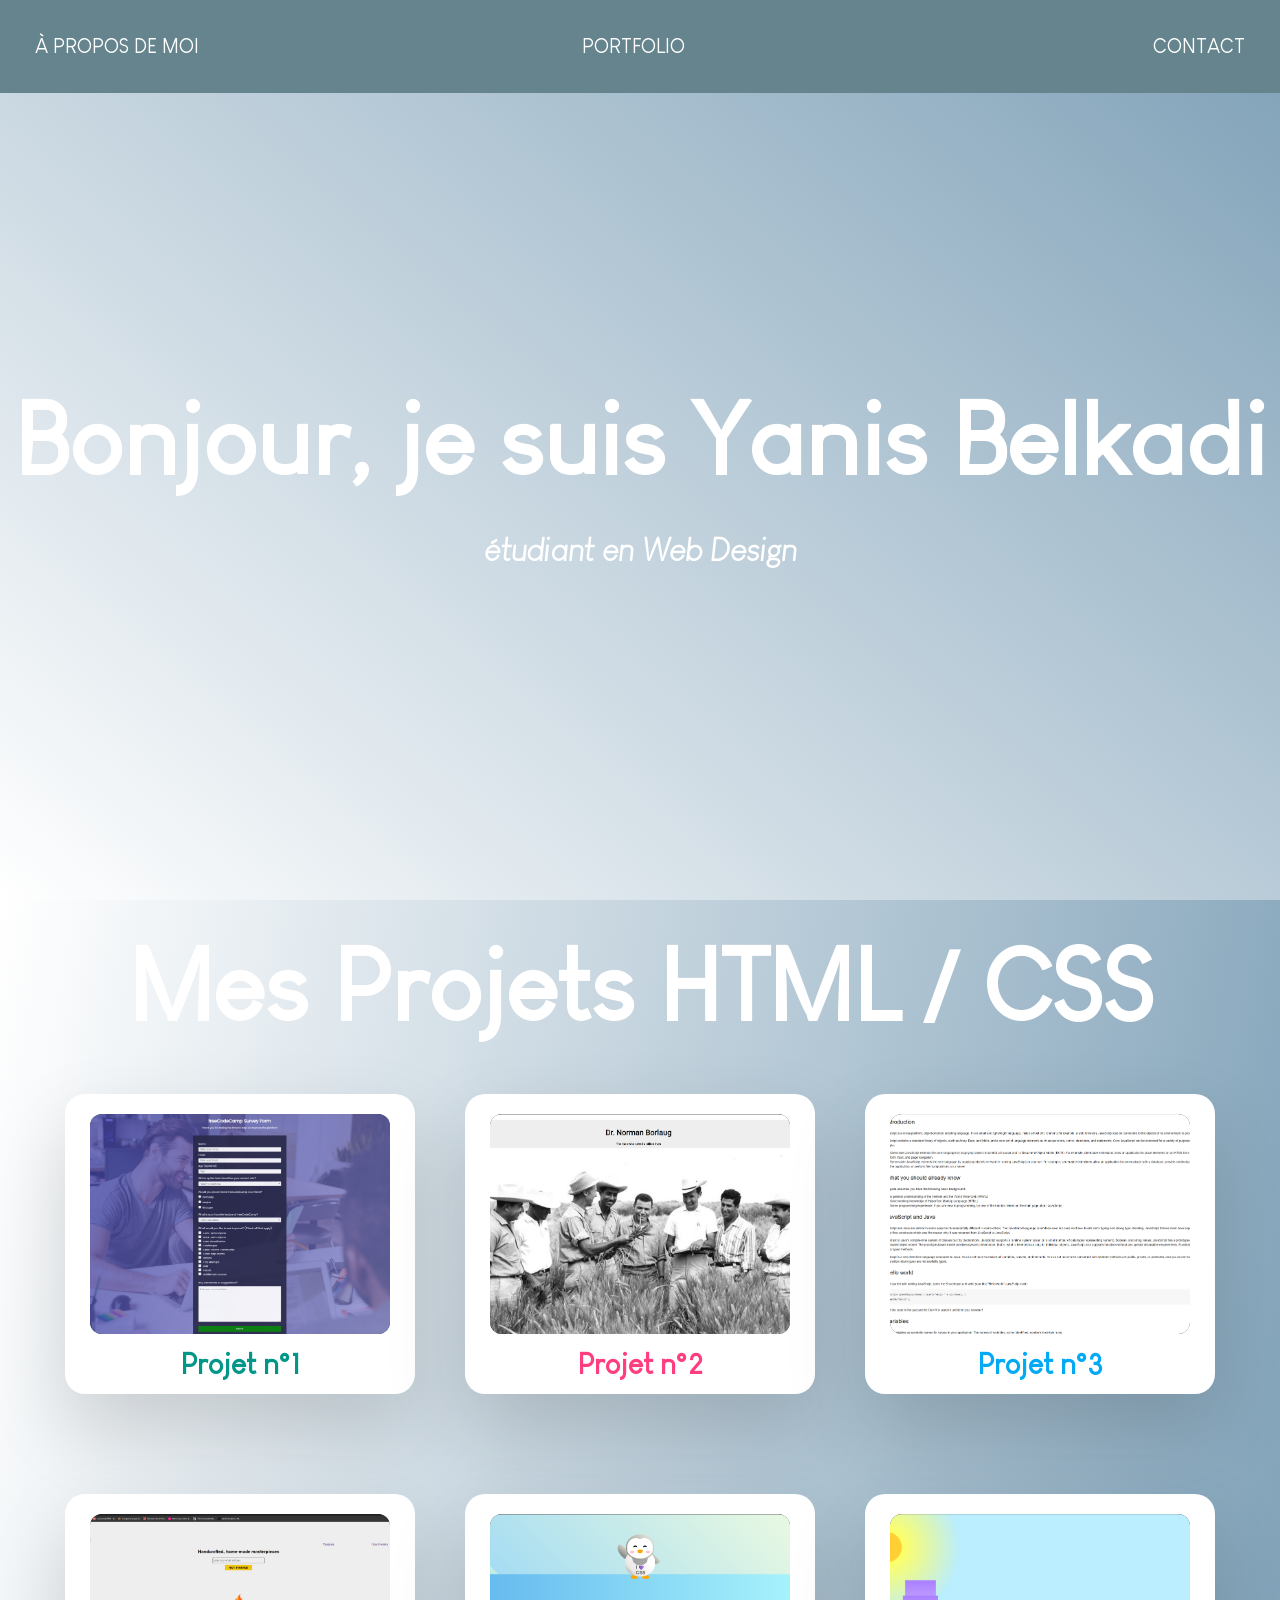
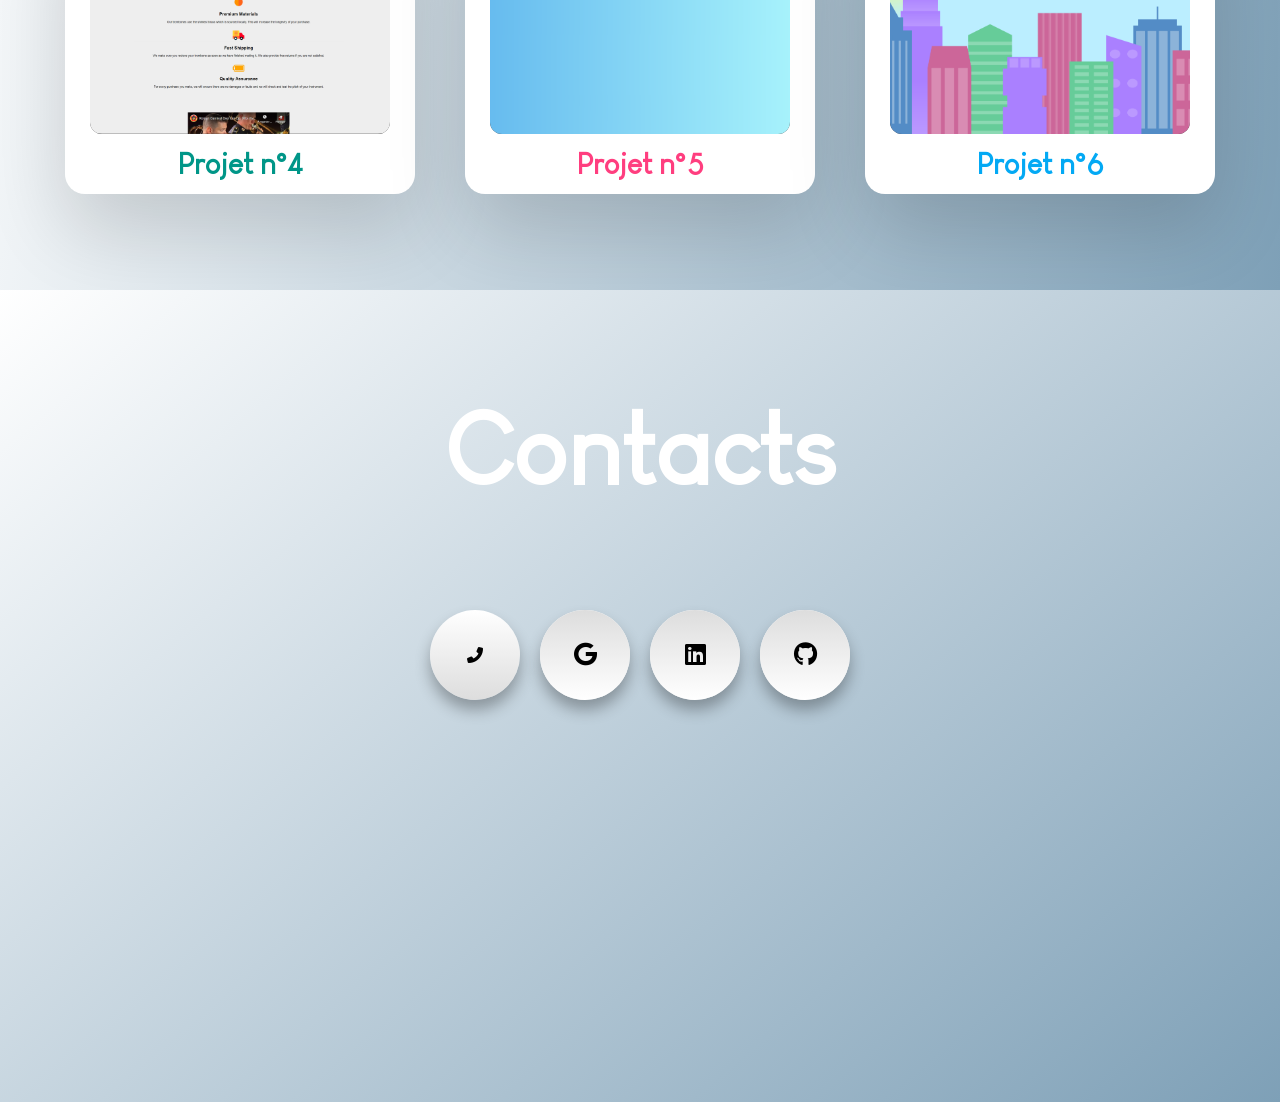
<file: index.html>
<!DOCTYPE html>
<html lang="en">
<head>
    <meta charset="UTF-8">
    <meta name="viewport" content="width=device-width, initial-scale=1.0">
    <title>Document</title>
    <link rel="stylesheet" href="styles.css">
    <link rel="stylesheet" href="https://cdnjs.cloudflare.com/ajax/libs/font-awesome/6.0.0-beta3/css/all.min.css">

</head>
<body>
    <nav id="navbar">
        
        <a href="#welcome-section" class="active">À PROPOS DE MOI</a>
        <a href="#projects" class="active">PORTFOLIO</a>
        <a href="#contact" class="active  welcome">CONTACT</a>
        
    </nav>
   
    <section id="welcome-section">
    <div class="page-1">
        <h1>Bonjour, je suis Yanis Belkadi</h1>
        <h3>étudiant en Web Design</h3>
    </div>
   </section> 
   

<section id="projects">

<div class="page-2">
    <h2 class="project-tile">Mes Projets HTML / CSS</h2>
<!--Fenetre animée 1-->
    <div class="container">
        
        <div class="card" style="--clr: #009688">
            <div class="img-box">
                <img src="./miniature_projet_1.png">
            </div>
            <div class="content">
                <h2>Projet n°1</h2>
                <p>
                    Formulaire d'enquête afin de m'entrainer à utiliser les balises label ou encore input. (Développé en HTML/CSS)
                </p>
                <a href="https://yanisbelkd.github.io/PROJET_1/" target="_blank">VOIR</a>
            </div>
        </div>
        <div class="card" style="--clr: #FF3E7F">
            <div class="img-box">
                <img src="./miniature_projet_2.png">
            </div>
            <div class="content">
                <h2>Projet n°2</h2>
                <p>
                    Site qu'on appelle une "Tribute page", elle m'a permis de m'exercer concernant la balise de liste "li" et "ul" mais aussi d'inclure des liens externes. (Développé en HTML/CSS)
                </p>
                <a href="https://yanisbelkd.github.io/PROJET_2/" target="_blank">VOIR</a>
            </div>
        </div>
        <div class="card" style="--clr: #03A9F4">
            <div class="img-box">
                <img src="./miniature_projet_3.png">
            </div>
            <div class="content">
                <h2>Projet n°3</h2>
                <p>
                    Site de documentation qui m'a permis de comprendre comment fonctionne les sections ainsi que leur "id" afin de naviguer dans les différentes parties du site. (Développé en HTML/CSS)
                </p>
                <a href="https://yanisbelkd.github.io/PROJET_3/" target="_blank">VOIR</a>
            </div>
        </div>
    </div>
<!--Fenetre animée 1-->

<!--Fenetre animée 2-->
<div class="container">
    <div class="card" style="--clr: #009688">
        <div class="img-box">
            <img src="./miniature_projet_4.png">
        </div>
        <div class="content">
            <h2>Projet n°4</h2>
            <p>
                Création d'une landing page avec des sections identifiées par leurs "id", intégré une vidéo YouTube via la balise "iframe" et stylisé les boutons de type "submit". (Développé en HTML/CSS) 
            </p>
            <a href="https://yanisbelkd.github.io/PROJET_4/" target="_blank">VOIR</a>
        </div>
    </div>
    <div class="card" style="--clr: #FF3E7F">
        <div class="img-box">
            <img src="./miniature_projet_5.png">
        </div>
        <div class="content">
            <h2>Projet n°5</h2>
            <p>
                Création d'un pingouin animé afin de prendre en main la notion d'animation et de mouvement en CSS. (Développé en HTML/CSS)
            </p>
            <a href="https://yanisbelkd.github.io/PROJET_5/" target="_blank">VOIR</a>
        </div>
    </div>
    <div class="card" style="--clr: #03A9F4">
        <div class="img-box">
            <img src="./miniature_projet_6.png">
        </div>
        <div class="content">
            <h2>Projet n°6  </h2>
            <p>
                Grattes-ciel développés avec les variantes de couleurs et aussi avec changement de couleur selon la taille de l'écran avec les media query. (Développé en HTML/CSS)
            </p>
            <a href="https://yanisbelkd.github.io/PROJET_6/" target="_blank">VOIR</a>
        </div>
    </div>
</div>
<!--Fenetre animée 2-->
</section> 
 
<section id="contact">
    <div class="page-3">
        <h1 class="contacts">
            Contacts
        </h1>
        <ul>
            <li><a href="https://yanisbelkd.github.io/Page_numero/" class="contact-button" target="_blank"><i class="fas fa-phone-alt" aria-hidden="true" ></i></a></li>



            
            <li><a href="mailto:yanisbkd57@gmail.com" target="_blank"><i class="fab fa-google" aria-hidden="true" title="Envoyer un email"></i></a></li>
            
            <li><a href="https://www.linkedin.com/in/yanis-belkadi-web-designer-photoshop" target="_blank"><i class="fab fa-linkedin" aria-hidden="true"></i></a></li>
            <li><a id="profile-link" href="https://github.com/yanisbelkd" target="_blank"><i class="fab fa-github" aria-hidden="true"></i></a></li>
          </ul>

          
    </div>

    
</section>

</body>
</html>
</file>
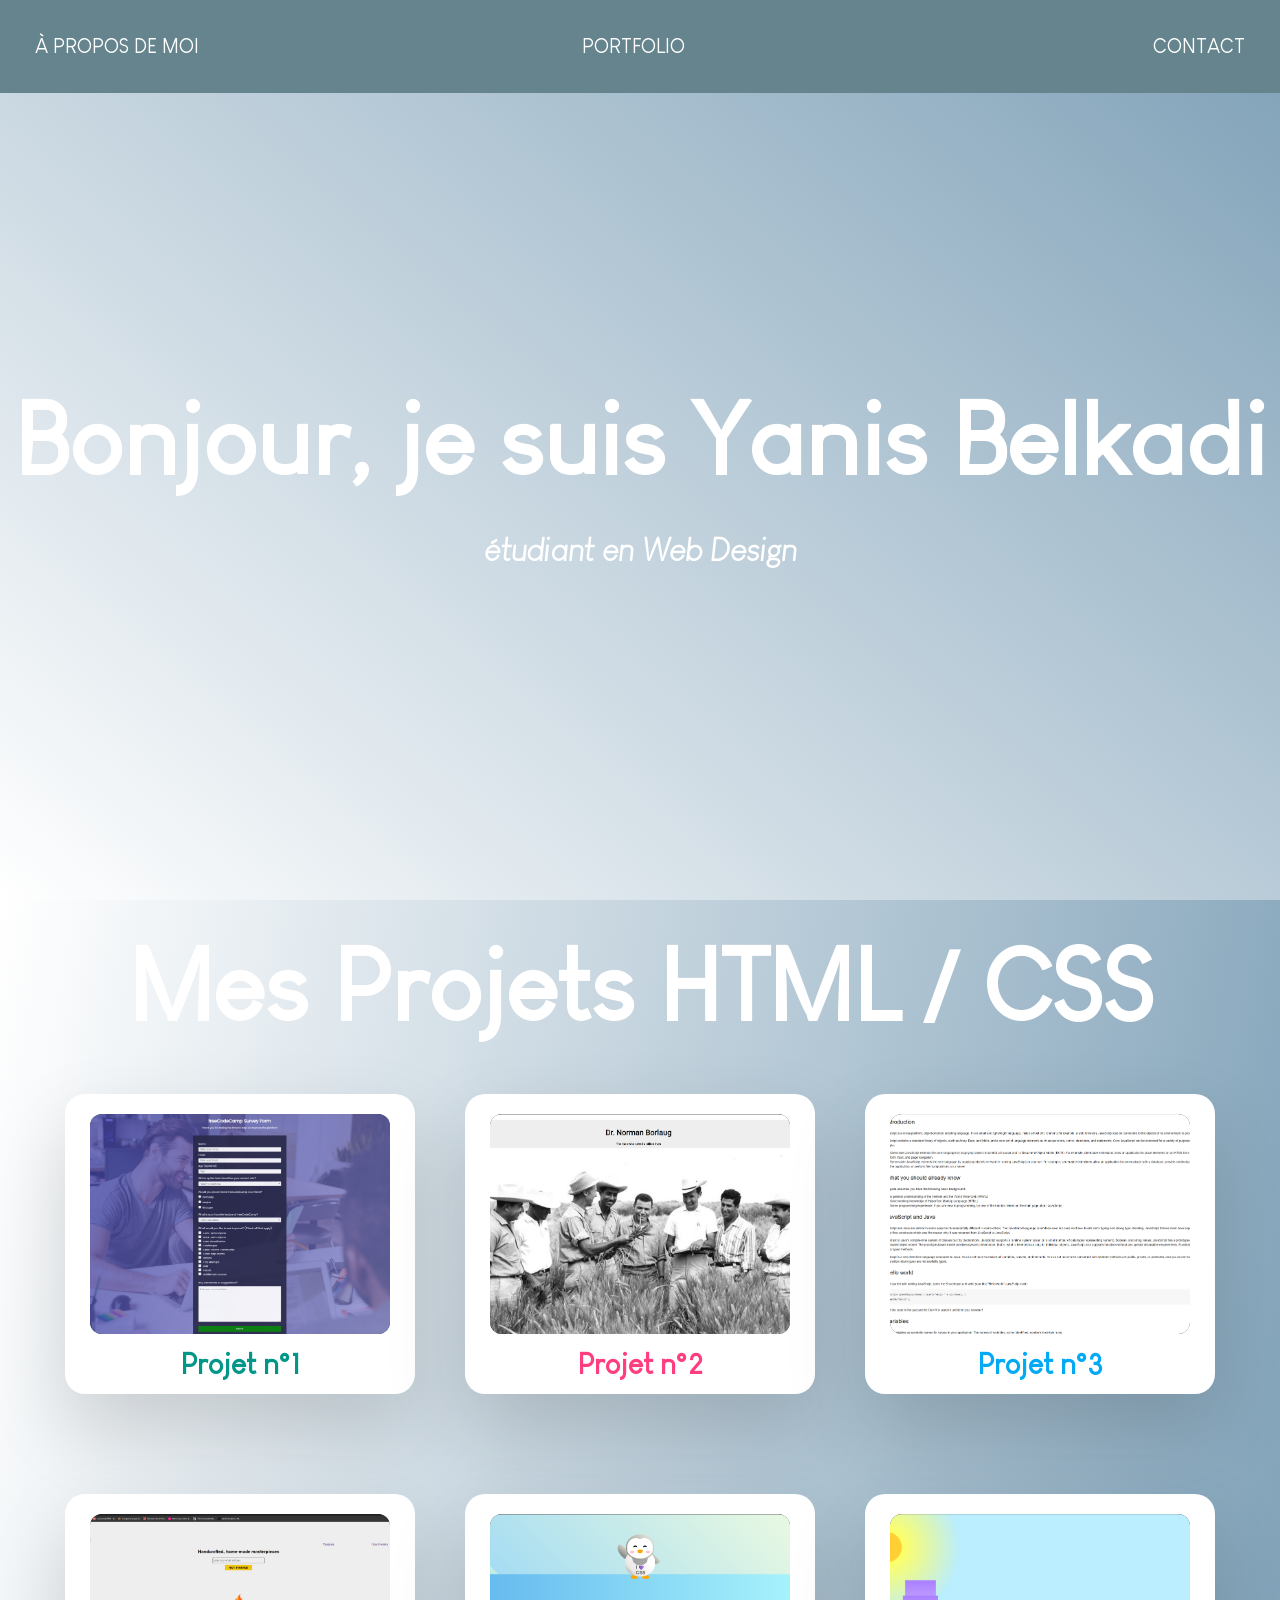
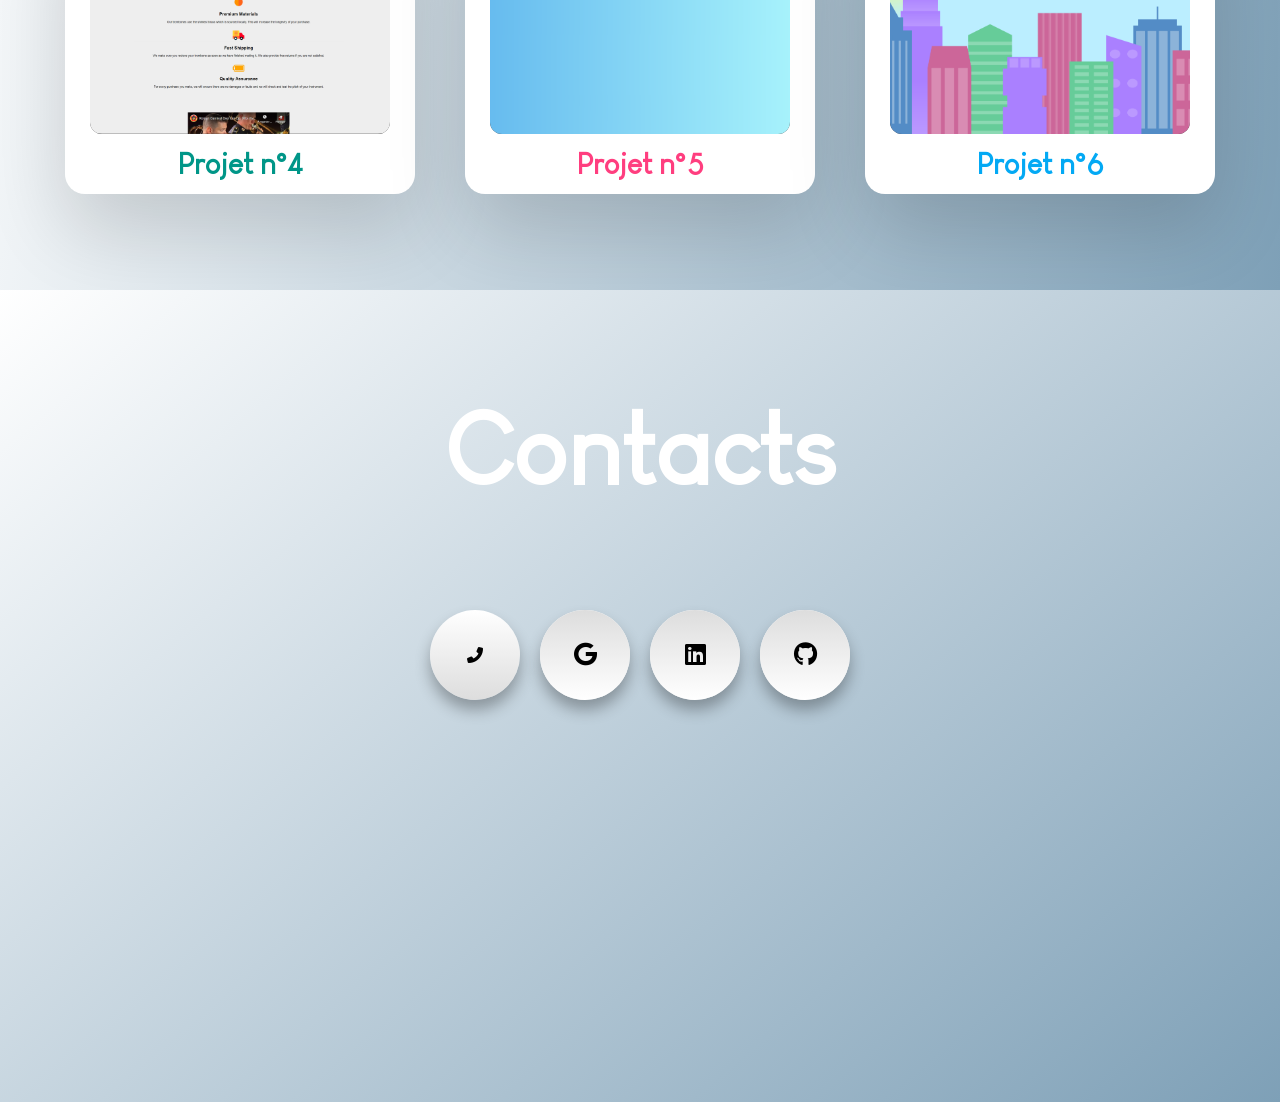
<file: index/index.html>
<!DOCTYPE html>
<html lang="en">
<head>
    <meta charset="UTF-8">
    <meta name="viewport" content="width=device-width, initial-scale=1.0">
    <title>Document</title>
    <link rel="stylesheet" href="styles.css">
    <link rel="stylesheet" href="https://cdnjs.cloudflare.com/ajax/libs/font-awesome/6.0.0-beta3/css/all.min.css">

</head>
<body>
    <nav id="navbar">
        
        <a href="#welcome-section" class="active">À PROPOS DE MOI</a>
        <a href="#projects" class="active">PORTFOLIO</a>
        <a href="#contact" class="active  welcome">CONTACT</a>
        
    </nav>
   
    <section id="welcome-section">
    <div class="page-1">
        <h1>Bonjour, je suis Yanis Belkadi</h1>
        <h3>étudiant en Web Design</h3>
    </div>
   </section> 
   

<section id="projects">

<div class="page-2">
    <h2 class="project-tile">Mes Projets HTML / CSS</h2>
<!--Fenetre animée 1-->
    <div class="container">
        
        <div class="card" style="--clr: #009688">
            <div class="img-box">
                <img src="../assets/miniature_projet_1.png">
            </div>
            <div class="content">
                <h2>Projet n°1</h2>
                <p>
                    Formulaire d'enquête afin de m'entrainer à utiliser les balises label ou encore input. (Développé en HTML/CSS)
                </p>
                <a href="https://yanisbelkd.github.io/PROJET_1/" target="_blank">VOIR</a>
            </div>
        </div>
        <div class="card" style="--clr: #FF3E7F">
            <div class="img-box">
                <img src="../assets/miniature_projet_2.png">
            </div>
            <div class="content">
                <h2>Projet n°2</h2>
                <p>
                    Site qu'on appelle une "Tribute page", elle m'a permis de m'exercer concernant la balise de liste "li" et "ul" mais aussi d'inclure des liens externes. (Développé en HTML/CSS)
                </p>
                <a href="https://yanisbelkd.github.io/PROJET_2/" target="_blank">VOIR</a>
            </div>
        </div>
        <div class="card" style="--clr: #03A9F4">
            <div class="img-box">
                <img src="../assets/miniature_projet_3.png">
            </div>
            <div class="content">
                <h2>Projet n°3</h2>
                <p>
                    Site de documentation qui m'a permis de comprendre comment fonctionne les sections ainsi que leur "id" afin de naviguer dans les différentes parties du site. (Développé en HTML/CSS)
                </p>
                <a href="https://yanisbelkd.github.io/PROJET_3/" target="_blank">VOIR</a>
            </div>
        </div>
    </div>
<!--Fenetre animée 1-->

<!--Fenetre animée 2-->
<div class="container">
    <div class="card" style="--clr: #009688">
        <div class="img-box">
            <img src="../assets/miniature_projet_4.png">
        </div>
        <div class="content">
            <h2>Projet n°4</h2>
            <p>
                Création d'une landing page avec des sections identifiées par leurs "id", intégré une vidéo YouTube via la balise "iframe" et stylisé les boutons de type "submit". (Développé en HTML/CSS) 
            </p>
            <a href="https://yanisbelkd.github.io/PROJET_4/" target="_blank">VOIR</a>
        </div>
    </div>
    <div class="card" style="--clr: #FF3E7F">
        <div class="img-box">
            <img src="../assets/miniature_projet_5.png">
        </div>
        <div class="content">
            <h2>Projet n°5</h2>
            <p>
                Création d'un pingouin animé afin de prendre en main la notion d'animation et de mouvement en CSS. (Développé en HTML/CSS)
            </p>
            <a href="https://yanisbelkd.github.io/PROJET_5/" target="_blank">VOIR</a>
        </div>
    </div>
    <div class="card" style="--clr: #03A9F4">
        <div class="img-box">
            <img src="../assets/miniature_projet_6.png">
        </div>
        <div class="content">
            <h2>Projet n°6  </h2>
            <p>
                Grattes-ciel développés avec les variantes de couleurs et aussi avec changement de couleur selon la taille de l'écran avec les media query. (Développé en HTML/CSS)
            </p>
            <a href="https://yanisbelkd.github.io/PROJET_6/" target="_blank">VOIR</a>
        </div>
    </div>
</div>
<!--Fenetre animée 2-->
</section> 
 
<section id="contact">
    <div class="page-3">
        <h1 class="contacts">
            Contacts
        </h1>
        <ul>
            <li><a href="https://yanisbelkd.github.io/Page_numero/" class="contact-button" target="_blank"><i class="fas fa-phone-alt" aria-hidden="true" ></i></a></li>



            
            <li><a href="mailto:yanisbkd57@gmail.com" target="_blank"><i class="fab fa-google" aria-hidden="true" title="Envoyer un email"></i></a></li>
            
            <li><a href="https://www.linkedin.com/in/yanis-belkadi-web-designer-photoshop" target="_blank"><i class="fab fa-linkedin" aria-hidden="true"></i></a></li>
            <li><a id="profile-link" href="https://github.com/yanisbelkd" target="_blank"><i class="fab fa-github" aria-hidden="true"></i></a></li>
          </ul>

          
    </div>

    
</section>

</body>
</html>
</file>
<file: styles.css>
@font-face {
    font-family: Louis George Cafe;
    src: url(Louis_George_Cafe.ttf);
}

@font-face {
    font-family: Louis George Cafe light;
    src: url(Louis_George_Cafe_Light.ttf);
}

@font-face {
    font-family: Louis George Cafe bold;
    src: url(Louis_George_Cafe_Bold.ttf);
}

@font-face {
    font-family: Louis George Cafe thin italic;
    src: url(Louis_George_Cafe_Light_Italic.ttf);
}



html {
    scroll-behavior: smooth;
}

body {
    margin: 0;
    font-family: Louis George Cafe;
}


.active {
    font-size: 20px;
}

.welcome {
    margin-left: 120px;
}

nav {
    
    background: #65848d;
    
    position: fixed; /* Utilisez position: fixed */
    top: 0; /* Placez la barre de navigation en haut de la page */
    width: 100%; /* Occupe toute la largeur */
    z-index: 1000; /* Pour la placer au-dessus des autres éléments */
    display: flex;
    justify-content: space-between;
    align-items: center;
}


a{
    margin: 35px;
    text-decoration: none;
    color: white;
    font-family: Louis George Cafe;

}

.name {
    font-size: larger;
    font-family: Louis George Cafe bold;
    color: white;
}

.page-1 {
    display: flex;
    flex-direction: column;
    justify-content: center;
    align-items: center;
    width: 100%;
    height: 100vh;
    background-image: linear-gradient(40deg, white 0%, #7EA0B7 100%);
    
}

.page-2 {
    display: flex;
    flex-direction: column;
    justify-content: center;
    align-items: center;
    width: 100%;
    height: 100vh;
    background-image: linear-gradient(100deg, white 0%, #7EA0B7 100%);
    
}


.page-3 {
    display: flex;
    flex-direction: column;
    justify-content: center;
    align-items: center;
    width: 100%;
    height: 100vh;
    background-image: linear-gradient(140deg, white 0%, #7EA0B7 100%);
    
}


h1 {
    font-size: 100px;
    margin-bottom: 2px;
    align-items: center;
    justify-content: center;
    color: white;
}

h3 {
    font-family: Louis George Cafe thin italic;
    font-size: 2rem;
    color: white;
}

.project-tile {
    color: white;
    padding-bottom: 200px;
    font-size: 100px;
    padding: 0;
    margin-bottom: 100px;
    
}


/*PREMIERE RANGEE CARTE*/

.container {
    position: relative;
    display: flex;
    justify-content: center;
    align-items: center;
    flex-wrap: wrap;
    gap: 100px 50px;
    padding: 50px 50px;
    
    
}

.container .card {
    position: relative;
    display: flex;
    justify-content: center;
    align-items: flex-start;
    width: 450px;
    max-width: 100%;
    height: 340px;
    background: white;
    border-radius: 20px;
    transition: 0.5s;
    box-shadow: 0 35px 80px rgba(0, 0, 0, 0.15);
    margin-bottom: 100px;
    margin-top: -100px;
}

.container .card:hover {
    height: 400px;
    cursor: pointer;
}

.container .card .img-box {
    position: absolute;
    top: 30px;
    width: 350px;
    height: 220px;
    background: #333;
    border-radius: 12px;
    overflow: hidden;
    transition: 0.5s;
}

.container .card:hover .img-box {
    top: -50px;
    scale: 0.75;
    box-shadow: 0 15px 45px rgba(0, 0, 0, 0.2);
}

.container .card .img-box img {
    position: absolute;
    top: 0;
    left: 0;
    width: 100%;
    height: 100%;
    object-fit: cover;
}

.container .card .content {
    position: absolute;
    top: 245px;
    width: 100%;
    height: 70px; 
    padding: 0 30px;
    text-align: center;
    overflow: hidden;
    transition: 0.5s;
}

.container .card:hover .content {
    top: 140px;
    height: 250px;
}

.container .card .content h2 {
    font-size: 2.2rem;
    font-weight: 700;
    color: var(--clr);
}

.container .card .content p {
    color: #333;
}

.container .card .content a {
    position: relative;
    
    display: inline-block;
    padding: 12px 25px;
    text-decoration: none;
    background: var(--clr);
    color: white;
    font-weight: 500;
}

.container .card .content a:hover {
    opacity: 0.8;
}

.contacts {
    justify-content: center;
    align-items: center;
    margin-top: -399px;
    color: white;
    padding: 100px;

}



ul {
    
    bottom: 20px; /* Réglez la distance par rapport au bas de la fenêtre ici */
    
    
    margin: 0;
    padding: 0;
    display: flex;
    text-align: center;
    justify-content: center;
}

  
  /* ... le reste de votre CSS reste inchangé */
  
  
  
  ul li {
    list-style: none;
  }
  
  ul li a {
    position: relative;
    width:90px;
    height:90px;
    display:block;
    text-align:center;
    margin:0 10px;
    border-radius: 50%;
    
    box-sizing: border-box;
    text-decoration:none;
    box-shadow: 0 10px 15px rgba(0,0,0,0.3);
    background: linear-gradient(0deg, #ddd, #fff);
    transition: .5s;
  }
  
  ul li a:hover {
    box-shadow: 0 2px 5px rgba(0,0,0,0.3);
    text-decoration:none;
  }
  
  
  .contact-button {
    width: 90px;
    height: 90px;
    display: flex;
    justify-content: center;
    align-items: center;
    margin: 0 10px;
    border-radius: 50%;
    padding: 6px;
    box-sizing: border-box;
    text-decoration: none;
    box-shadow: 0 10px 15px rgba(0, 0, 0, 0.3);
    background: linear-gradient(0deg, #ddd, #fff);
    transition: 0.5s;
    color: #000000;
}


  ul li a .fab {
    width: 100%;
    height: 100%;
    display:block;
    background: linear-gradient(0deg, #fff, #ddd);
    border-radius: 50%;
    line-height: calc(100px - 12px);
    font-size:24px;
    color: #000000;
    transition: .5s;
  }
  
  

  

@media (max-width: 480px) {
    .container .card {
        width: 230px;
        border-radius: 15px;
    }

    .container .card .img-box {
        width: 185px;
        border-radius: 10px;
    }

    .container .card .content p {
        font-size: 0.8rem;
    }

    .container .card .content a {
        font-size: 0.9rem;
    }
}

/* FIN PREMIERE RANGEE CARTE*/







@media (max-width: 1920px) and (max-height: 1080px) {
    .container .card {
        width: 330px;
        border-radius: 15px;
    }

    .container .card .img-box {
        width: 285px;
        border-radius: 10px;
    }

    .container .card .content p {
        font-size: 0.8rem;
    }

    .container .card .content a {
        font-size: 0.9rem;
    }

    

    .page-1 {
        display: flex;
        flex-direction: column;
        justify-content: center;
        align-items: center;
        width: 100%;
        height: 100vh;
        background-image: linear-gradient(40deg, white 0%, #7EA0B7 100%);
        
    }

    .page-2 {
        display: flex;
        flex-direction: column;
        justify-content: center;
        align-items: center;
        width: 100%;
        height: 110vh;
        background-color: black;
        
        overflow: hidden;
       
    }

    .page-3 {
        display: flex;
        flex-direction: column;
        justify-content: center;
        align-items: center;
        width: 100%;
        height: calc(100vh - 88px);
        background-image: linear-gradient(140deg, white 0%, #7EA0B7 100%);
    }

    

    .projets {
        color: white;
        padding-bottom: 200px;
        font-size: 100px;
        padding: 0;
        margin-bottom: 100px;
        
    }

    .container .card {
        position: relative;
        display: flex;
        justify-content: center;
        align-items: flex-start;
        width: 350px;
        max-width: 100%;
        height: 300px;
        background: white;
        border-radius: 20px;
        transition: 0.5s;
        box-shadow: 0 35px 80px rgba(0, 0, 0, 0.15);
    }

    .container .card .img-box {
        position: absolute;
        top: 20px;
        width: 300px;
        height: 220px;
        background: #333;
        border-radius: 12px;
        overflow: hidden;
        transition: 0.5s;
    }

    .container .card .content {
        position: absolute;
        top: 230px;
        width: 100%;
        height: 70px;
        padding: 0 30px;
        text-align: center;
        overflow: hidden;
        transition: 0.5s;
    }

    .container .card .content h2 {
        font-size: 1.8rem;
        font-weight: 700;
        color: var(--clr);
    }

    .container .card .content a {
        position: relative;
        bottom: 5px;
        display: inline-block;
        padding: 12px 25px;
        text-decoration: none;
        background: var(--clr);
        color: white;
        font-weight: 500;
    }

    .container .card:hover .content {
        top: 160px;
        height: 250px;
    }

    .container .card:hover .img-box {
        top: -40px;
        scale: 0.75;
        box-shadow: 0 15px 45px rgba(0, 0, 0, 0.2);
    }

    .container .card:hover {
        height: 390px;
        cursor: pointer;
    }
}
</file>
<file: index/styles.css>
@font-face {
    font-family: Louis George Cafe;
    src: url(../assets/Louis\ George\ Cafe.ttf);
}

@font-face {
    font-family: Louis George Cafe light;
    src: url(../assets/Louis\ George\ Cafe\ Light.ttf);
}

@font-face {
    font-family: Louis George Cafe bold;
    src: url(../assets/Louis\ George\ Cafe\ Bold.ttf);
}

@font-face {
    font-family: Louis George Cafe thin italic;
    src: url(../assets/Louis\ George\ Cafe\ Light\ Italic.ttf);
}



html {
    scroll-behavior: smooth;
}

body {
    margin: 0;
    font-family: Louis George Cafe;
}


.active {
    font-size: 20px;
}

.welcome {
    margin-left: 120px;
}

nav {
    
    background: #65848d;
    
    position: fixed; /* Utilisez position: fixed */
    top: 0; /* Placez la barre de navigation en haut de la page */
    width: 100%; /* Occupe toute la largeur */
    z-index: 1000; /* Pour la placer au-dessus des autres éléments */
    display: flex;
    justify-content: space-between;
    align-items: center;
}


a{
    margin: 35px;
    text-decoration: none;
    color: white;
    font-family: Louis George Cafe;

}

.name {
    font-size: larger;
    font-family: Louis George Cafe bold;
    color: white;
}

.page-1 {
    display: flex;
    flex-direction: column;
    justify-content: center;
    align-items: center;
    width: 100%;
    height: 100vh;
    background-image: linear-gradient(40deg, white 0%, #7EA0B7 100%);
    
}

.page-2 {
    display: flex;
    flex-direction: column;
    justify-content: center;
    align-items: center;
    width: 100%;
    height: 100vh;
    background-image: linear-gradient(100deg, white 0%, #7EA0B7 100%);
    
}


.page-3 {
    display: flex;
    flex-direction: column;
    justify-content: center;
    align-items: center;
    width: 100%;
    height: 100vh;
    background-image: linear-gradient(140deg, white 0%, #7EA0B7 100%);
    
}


h1 {
    font-size: 100px;
    margin-bottom: 2px;
    align-items: center;
    justify-content: center;
    color: white;
}

h3 {
    font-family: Louis George Cafe thin italic;
    font-size: 2rem;
    color: white;
}

.project-tile {
    color: white;
    padding-bottom: 200px;
    font-size: 100px;
    padding: 0;
    margin-bottom: 100px;
    
}


/*PREMIERE RANGEE CARTE*/

.container {
    position: relative;
    display: flex;
    justify-content: center;
    align-items: center;
    flex-wrap: wrap;
    gap: 100px 50px;
    padding: 50px 50px;
    
    
}

.container .card {
    position: relative;
    display: flex;
    justify-content: center;
    align-items: flex-start;
    width: 450px;
    max-width: 100%;
    height: 340px;
    background: white;
    border-radius: 20px;
    transition: 0.5s;
    box-shadow: 0 35px 80px rgba(0, 0, 0, 0.15);
    margin-bottom: 100px;
    margin-top: -100px;
}

.container .card:hover {
    height: 400px;
    cursor: pointer;
}

.container .card .img-box {
    position: absolute;
    top: 30px;
    width: 350px;
    height: 220px;
    background: #333;
    border-radius: 12px;
    overflow: hidden;
    transition: 0.5s;
}

.container .card:hover .img-box {
    top: -50px;
    scale: 0.75;
    box-shadow: 0 15px 45px rgba(0, 0, 0, 0.2);
}

.container .card .img-box img {
    position: absolute;
    top: 0;
    left: 0;
    width: 100%;
    height: 100%;
    object-fit: cover;
}

.container .card .content {
    position: absolute;
    top: 245px;
    width: 100%;
    height: 70px; 
    padding: 0 30px;
    text-align: center;
    overflow: hidden;
    transition: 0.5s;
}

.container .card:hover .content {
    top: 140px;
    height: 250px;
}

.container .card .content h2 {
    font-size: 2.2rem;
    font-weight: 700;
    color: var(--clr);
}

.container .card .content p {
    color: #333;
}

.container .card .content a {
    position: relative;
    
    display: inline-block;
    padding: 12px 25px;
    text-decoration: none;
    background: var(--clr);
    color: white;
    font-weight: 500;
}

.container .card .content a:hover {
    opacity: 0.8;
}

.contacts {
    justify-content: center;
    align-items: center;
    margin-top: -399px;
    color: white;
    padding: 100px;

}



ul {
    
    bottom: 20px; /* Réglez la distance par rapport au bas de la fenêtre ici */
    
    
    margin: 0;
    padding: 0;
    display: flex;
    text-align: center;
    justify-content: center;
}

  
  /* ... le reste de votre CSS reste inchangé */
  
  
  
  ul li {
    list-style: none;
  }
  
  ul li a {
    position: relative;
    width:90px;
    height:90px;
    display:block;
    text-align:center;
    margin:0 10px;
    border-radius: 50%;
    
    box-sizing: border-box;
    text-decoration:none;
    box-shadow: 0 10px 15px rgba(0,0,0,0.3);
    background: linear-gradient(0deg, #ddd, #fff);
    transition: .5s;
  }
  
  ul li a:hover {
    box-shadow: 0 2px 5px rgba(0,0,0,0.3);
    text-decoration:none;
  }
  
  
  .contact-button {
    width: 90px;
    height: 90px;
    display: flex;
    justify-content: center;
    align-items: center;
    margin: 0 10px;
    border-radius: 50%;
    padding: 6px;
    box-sizing: border-box;
    text-decoration: none;
    box-shadow: 0 10px 15px rgba(0, 0, 0, 0.3);
    background: linear-gradient(0deg, #ddd, #fff);
    transition: 0.5s;
    color: #000000;
}


  ul li a .fab {
    width: 100%;
    height: 100%;
    display:block;
    background: linear-gradient(0deg, #fff, #ddd);
    border-radius: 50%;
    line-height: calc(100px - 12px);
    font-size:24px;
    color: #000000;
    transition: .5s;
  }
  
  

  

@media (max-width: 480px) {
    .container .card {
        width: 230px;
        border-radius: 15px;
    }

    .container .card .img-box {
        width: 185px;
        border-radius: 10px;
    }

    .container .card .content p {
        font-size: 0.8rem;
    }

    .container .card .content a {
        font-size: 0.9rem;
    }
}

/* FIN PREMIERE RANGEE CARTE*/







@media (max-width: 1920px) and (max-height: 1080px) {
    .container .card {
        width: 330px;
        border-radius: 15px;
    }

    .container .card .img-box {
        width: 285px;
        border-radius: 10px;
    }

    .container .card .content p {
        font-size: 0.8rem;
    }

    .container .card .content a {
        font-size: 0.9rem;
    }

    

    .page-1 {
        display: flex;
        flex-direction: column;
        justify-content: center;
        align-items: center;
        width: 100%;
        height: 100vh;
        background-image: linear-gradient(40deg, white 0%, #7EA0B7 100%);
        
    }

    .page-2 {
        display: flex;
        flex-direction: column;
        justify-content: center;
        align-items: center;
        width: 100%;
        height: 110vh;
        background-color: black;
        
        overflow: hidden;
       
    }

    .page-3 {
        display: flex;
        flex-direction: column;
        justify-content: center;
        align-items: center;
        width: 100%;
        height: calc(100vh - 88px);
        background-image: linear-gradient(140deg, white 0%, #7EA0B7 100%);
    }

    

    .projets {
        color: white;
        padding-bottom: 200px;
        font-size: 100px;
        padding: 0;
        margin-bottom: 100px;
        
    }

    .container .card {
        position: relative;
        display: flex;
        justify-content: center;
        align-items: flex-start;
        width: 350px;
        max-width: 100%;
        height: 300px;
        background: white;
        border-radius: 20px;
        transition: 0.5s;
        box-shadow: 0 35px 80px rgba(0, 0, 0, 0.15);
    }

    .container .card .img-box {
        position: absolute;
        top: 20px;
        width: 300px;
        height: 220px;
        background: #333;
        border-radius: 12px;
        overflow: hidden;
        transition: 0.5s;
    }

    .container .card .content {
        position: absolute;
        top: 230px;
        width: 100%;
        height: 70px;
        padding: 0 30px;
        text-align: center;
        overflow: hidden;
        transition: 0.5s;
    }

    .container .card .content h2 {
        font-size: 1.8rem;
        font-weight: 700;
        color: var(--clr);
    }

    .container .card .content a {
        position: relative;
        bottom: 5px;
        display: inline-block;
        padding: 12px 25px;
        text-decoration: none;
        background: var(--clr);
        color: white;
        font-weight: 500;
    }

    .container .card:hover .content {
        top: 160px;
        height: 250px;
    }

    .container .card:hover .img-box {
        top: -40px;
        scale: 0.75;
        box-shadow: 0 15px 45px rgba(0, 0, 0, 0.2);
    }

    .container .card:hover {
        height: 390px;
        cursor: pointer;
    }
}
</file>
